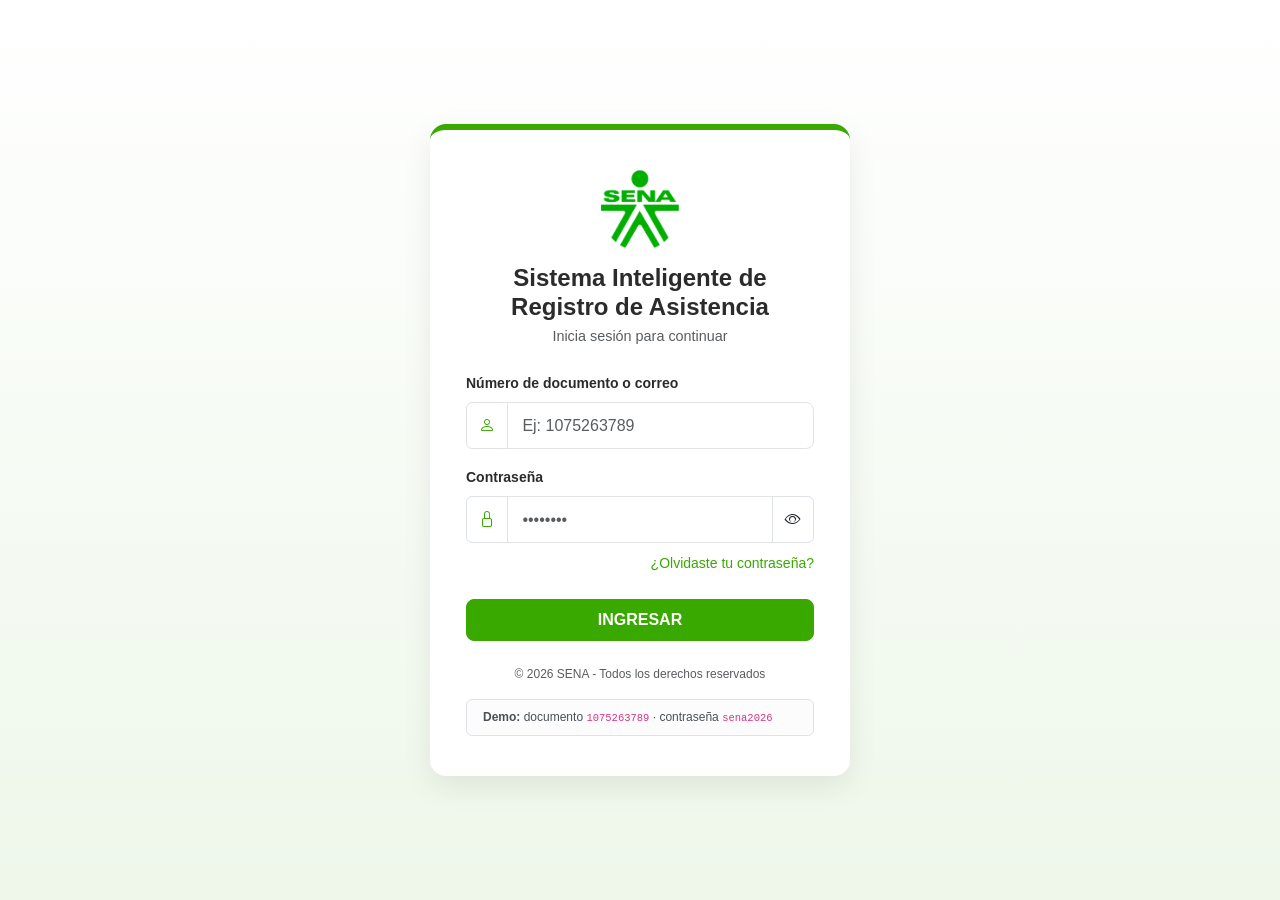
<file: index.html>
<!DOCTYPE html>
<html lang="es">
<head>
  <meta charset="UTF-8" />
  <meta name="viewport" content="width=device-width, initial-scale=1.0" />
  <title>Iniciar sesión | Sistema Inteligente de Registro de Asistencia - SENA</title>

  <!-- Bootstrap 5 -->
  <link href="https://cdn.jsdelivr.net/npm/bootstrap@5.3.3/dist/css/bootstrap.min.css" rel="stylesheet" />
  <!-- Bootstrap Icons -->
  <link rel="stylesheet" href="https://cdn.jsdelivr.net/npm/bootstrap-icons@1.11.3/font/bootstrap-icons.css" />
  <!-- Estilos propios -->
  <link rel="stylesheet" href="css/styles.css" />
</head>
<body>

  <div class="login-page">
    <div class="login-card">
      <img
        src="/assets/logosena.png"
        alt="Logo SENA"
        class="login-logo"
      />
      <h1 class="h4 text-center fw-bold mb-1">Sistema Inteligente de<br />Registro de Asistencia</h1>
      <p class="text-center text-muted mb-4" style="font-size: 0.9rem;">Inicia sesión para continuar</p>

      <div id="alertaLogin" class="alert alert-danger d-none" role="alert"></div>

      <form id="formLogin" novalidate>
        <div class="mb-3">
          <label for="documento" class="form-label small fw-semibold">Número de documento o correo</label>
          <div class="input-group">
            <span class="input-group-text bg-white"><i class="bi bi-person text-sena"></i></span>
            <input
              type="text"
              class="form-control form-control-sena"
              id="documento"
              placeholder="Ej: 1075263789"
              required
            />
          </div>
        </div>

        <div class="mb-2">
          <label for="password" class="form-label small fw-semibold">Contraseña</label>
          <div class="input-group">
            <span class="input-group-text bg-white"><i class="bi bi-lock text-sena"></i></span>
            <input
              type="password"
              class="form-control form-control-sena"
              id="password"
              placeholder="••••••••"
              required
            />
            <span class="input-group-text bg-white" role="button" id="togglePassword">
              <i class="bi bi-eye" id="iconoOjo"></i>
            </span>
          </div>
        </div>

        <div class="text-end mb-4">
          <a href="#" class="small text-sena text-decoration-none">¿Olvidaste tu contraseña?</a>
        </div>

        <button type="submit" class="btn btn-sena w-100 py-2">INGRESAR</button>
      </form>

      <p class="text-center text-muted mt-4 mb-0" style="font-size: 0.75rem;">
        © 2026 SENA - Todos los derechos reservados
      </p>

      <div class="alert alert-light border mt-3 mb-0 py-2 px-3" style="font-size: 0.75rem;">
        <strong>Demo:</strong> documento <code>1075263789</code> · contraseña <code>sena2026</code>
      </div>
    </div>
  </div>

  <script src="https://cdn.jsdelivr.net/npm/bootstrap@5.3.3/dist/js/bootstrap.bundle.min.js"></script>
  <script src="js/db.js"></script>
  <script src="js/index.js"></script>
</body>
</html>
</file>
<file: css/styles.css>
/* =========================================================
   SISTEMA INTELIGENTE DE REGISTRO DE ASISTENCIA - SENA
   Hoja de estilos general
   ========================================================= */

:root {
  --sena-verde: #39A900;
  --sena-verde-oscuro: #1E5C1A;
  --sena-verde-mas-oscuro: #0D3D0F;
  --sena-naranja: #FF6600;
  --sena-gris: #4D4D4F;
  --sena-gris-claro: #F5F6F5;
  --sena-blanco: #FFFFFF;
  --sena-borde: #E1E4E1;
  --sena-exito: #39A900;
  --sena-peligro: #E63946;
  --sena-texto: #2B2B2B;
  --sidebar-width: 240px;
  --radius-base: 10px;
  --shadow-soft: 0 2px 10px rgba(0, 0, 0, 0.06);
}

* {
  box-sizing: border-box;
}

body {
  font-family: "Segoe UI", Roboto, Arial, sans-serif;
  background-color: var(--sena-gris-claro);
  color: var(--sena-texto);
}

a {
  text-decoration: none;
}

/* ---------- Utilidades generales ---------- */
.text-sena {
  color: var(--sena-verde) !important;
}

.bg-sena {
  background-color: var(--sena-verde) !important;
}

.card-soft {
  background: var(--sena-blanco);
  border: 1px solid var(--sena-borde);
  border-radius: var(--radius-base);
  box-shadow: var(--shadow-soft);
}

/* ---------- Botones ---------- */
.btn-sena {
  background-color: var(--sena-verde);
  border-color: var(--sena-verde);
  color: #fff;
  font-weight: 600;
  border-radius: 8px;
  padding: 0.65rem 1rem;
  transition: background-color 0.15s ease-in-out;
}

.btn-sena:hover,
.btn-sena:focus {
  background-color: var(--sena-verde-oscuro);
  border-color: var(--sena-verde-oscuro);
  color: #fff;
}

.btn-outline-sena {
  border: 1.5px solid var(--sena-verde);
  color: var(--sena-verde);
  font-weight: 600;
  border-radius: 8px;
  background: transparent;
}

.btn-outline-sena:hover {
  background-color: var(--sena-verde);
  color: #fff;
}

/* ---------- Pantalla de login ---------- */
.login-page {
  min-height: 100vh;
  display: flex;
  align-items: center;
  justify-content: center;
  background: linear-gradient(180deg, #ffffff 0%, #eef7ea 100%);
}

.login-card {
  width: 100%;
  max-width: 420px;
  background: #fff;
  border-radius: 16px;
  box-shadow: 0 10px 30px rgba(0, 0, 0, 0.08);
  padding: 2.5rem 2.25rem;
  border-top: 6px solid var(--sena-verde);
}

.login-logo {
  width: 78px;
  height: 78px;
  margin: 0 auto 1rem;
  display: block;
}

.form-control-sena {
  border-radius: 8px;
  border: 1px solid var(--sena-borde);
  padding: 0.65rem 0.9rem;
}

.form-control-sena:focus {
  border-color: var(--sena-verde);
  box-shadow: 0 0 0 3px rgba(57, 169, 0, 0.15);
}

/* ---------- Layout con sidebar (paneles internos) ---------- */
.app-shell {
  display: flex;
  min-height: 100vh;
}

.sidebar {
  width: var(--sidebar-width);
  background: linear-gradient(180deg, var(--sena-verde-oscuro) 0%, var(--sena-verde-mas-oscuro) 100%);
  color: #fff;
  flex-shrink: 0;
  min-height: 100vh;
  position: sticky;
  top: 0;
  display: flex;
  flex-direction: column;
  padding: 1.25rem 0.9rem;
}

.sidebar .sidebar-logo {
  display: flex;
  align-items: center;
  gap: 0.6rem;
  padding: 0.5rem 0.4rem 1.25rem;
  border-bottom: 1px solid rgba(255, 255, 255, 0.12);
  margin-bottom: 1rem;
}

.sidebar .sidebar-logo img {
  width: 34px;
  height: 34px;
}

.sidebar-nav {
  flex: 1;
}

.sidebar-nav .nav-link {
  color: rgba(255, 255, 255, 0.85);
  border-radius: 8px;
  padding: 0.65rem 0.85rem;
  margin-bottom: 0.25rem;
  display: flex;
  align-items: center;
  gap: 0.65rem;
  font-size: 0.93rem;
  font-weight: 500;
}

.sidebar-nav .nav-link i {
  width: 18px;
  text-align: center;
}

.sidebar-nav .nav-link:hover {
  background: rgba(255, 255, 255, 0.08);
  color: #fff;
}

.sidebar-nav .nav-link.active {
  background: var(--sena-verde);
  color: #fff;
}

.sidebar-footer .nav-link {
  color: rgba(255, 255, 255, 0.7);
}

/* ---------- Contenido principal ---------- */
.main-content {
  flex: 1;
  min-width: 0;
  padding: 1.75rem 2rem 3rem;
}

.topbar {
  display: flex;
  align-items: center;
  justify-content: space-between;
  margin-bottom: 1.5rem;
  flex-wrap: wrap;
  gap: 0.75rem;
}

.breadcrumb-sena {
  font-size: 0.85rem;
  color: var(--sena-gris);
}

/* ---------- KPI cards del dashboard ---------- */
.kpi-card {
  background: #fff;
  border-radius: var(--radius-base);
  border: 1px solid var(--sena-borde);
  box-shadow: var(--shadow-soft);
  padding: 1.1rem 1.25rem;
  display: flex;
  align-items: center;
  gap: 0.9rem;
  height: 100%;
}

.kpi-icon {
  width: 46px;
  height: 46px;
  border-radius: 50%;
  display: flex;
  align-items: center;
  justify-content: center;
  font-size: 1.2rem;
  flex-shrink: 0;
}

.kpi-icon.green {
  background: rgba(57, 169, 0, 0.12);
  color: var(--sena-verde);
}

.kpi-icon.orange {
  background: rgba(255, 102, 0, 0.12);
  color: var(--sena-naranja);
}

.kpi-icon.blue {
  background: rgba(13, 110, 253, 0.12);
  color: #0d6efd;
}

.kpi-value {
  font-size: 1.5rem;
  font-weight: 700;
  line-height: 1;
}

.kpi-label {
  font-size: 0.8rem;
  color: var(--sena-gris);
  margin-top: 2px;
}

/* ---------- Tablas ---------- */
.table-sena thead {
  background-color: #F0F5EE;
}

.table-sena thead th {
  font-size: 0.78rem;
  text-transform: uppercase;
  letter-spacing: 0.03em;
  color: var(--sena-gris);
  font-weight: 700;
  border-bottom: none;
}

.table-sena td,
.table-sena th {
  vertical-align: middle;
  padding: 0.75rem 0.9rem;
}

.badge-asistio {
  background: rgba(57, 169, 0, 0.12);
  color: var(--sena-verde-oscuro);
  font-weight: 600;
  padding: 0.35em 0.7em;
  border-radius: 20px;
  font-size: 0.78rem;
}

.badge-inasistio {
  background: rgba(230, 57, 70, 0.12);
  color: var(--sena-peligro);
  font-weight: 600;
  padding: 0.35em 0.7em;
  border-radius: 20px;
  font-size: 0.78rem;
}

.badge-finalizada {
  background: rgba(57, 169, 0, 0.12);
  color: var(--sena-verde-oscuro);
  font-weight: 600;
  padding: 0.35em 0.7em;
  border-radius: 20px;
  font-size: 0.78rem;
}

.badge-en-curso {
  background: rgba(255, 102, 0, 0.12);
  color: var(--sena-naranja);
  font-weight: 600;
  padding: 0.35em 0.7em;
  border-radius: 20px;
  font-size: 0.78rem;
}

.badge-activo {
  background: rgba(57, 169, 0, 0.12);
  color: var(--sena-verde-oscuro);
  font-weight: 600;
  padding: 0.35em 0.7em;
  border-radius: 20px;
  font-size: 0.78rem;
}

.badge-inactivo {
  background: rgba(230, 57, 70, 0.12);
  color: var(--sena-peligro);
  font-weight: 600;
  padding: 0.35em 0.7em;
  border-radius: 20px;
  font-size: 0.78rem;
}

/* ---------- Tarjeta código QR ---------- */
.qr-card {
  text-align: center;
  padding: 1.5rem;
}

.qr-box {
  background: #fff;
  border: 1px solid var(--sena-borde);
  border-radius: var(--radius-base);
  padding: 1.25rem;
  display: inline-block;
  margin: 1rem 0;
}

.qr-box img,
.qr-box canvas {
  width: 220px;
  height: 220px;
}

.session-code {
  font-family: "Courier New", monospace;
  font-weight: 700;
  letter-spacing: 0.08em;
  font-size: 1.1rem;
}

/* ---------- Vistas móviles (login-like, aprendiz) ---------- */
.mobile-shell {
  max-width: 420px;
  margin: 0 auto;
  min-height: 100vh;
  background: var(--sena-gris-claro);
  display: flex;
  flex-direction: column;
}

.mobile-topbar {
  background: var(--sena-verde-oscuro);
  color: #fff;
  padding: 1rem 1.25rem;
  display: flex;
  align-items: center;
  gap: 0.75rem;
}

.mobile-body {
  flex: 1;
  padding: 1.5rem 1.25rem;
}

.scan-frame {
  width: 220px;
  height: 220px;
  border: 3px solid var(--sena-verde);
  border-radius: 16px;
  margin: 1.5rem auto;
  overflow: hidden;
  position: relative;
  background: #000;
}

#qr-reader {
  width: 100%;
}

.success-check {
  width: 90px;
  height: 90px;
  border-radius: 50%;
  background: rgba(57, 169, 0, 0.12);
  display: flex;
  align-items: center;
  justify-content: center;
  margin: 0 auto 1rem;
  font-size: 2.6rem;
  color: var(--sena-verde);
}

/* ---------- Responsive ---------- */
@media (max-width: 991.98px) {
  .sidebar {
    position: fixed;
    left: -260px;
    z-index: 1050;
    transition: left 0.2s ease-in-out;
    height: 100vh;
  }

  .sidebar.show {
    left: 0;
  }

  .main-content {
    padding: 1.25rem 1rem 2.5rem;
  }

  .app-shell {
    display: block;
  }
}

.sidebar-overlay {
  display: none;
  position: fixed;
  inset: 0;
  background: rgba(0, 0, 0, 0.4);
  z-index: 1040;
}

.sidebar-overlay.show {
  display: block;
}

.empty-state {
  text-align: center;
  padding: 3rem 1rem;
  color: var(--sena-gris);
}

.empty-state i {
  font-size: 2.4rem;
  color: var(--sena-borde);
  margin-bottom: 0.75rem;
  display: block;
}
</file>
